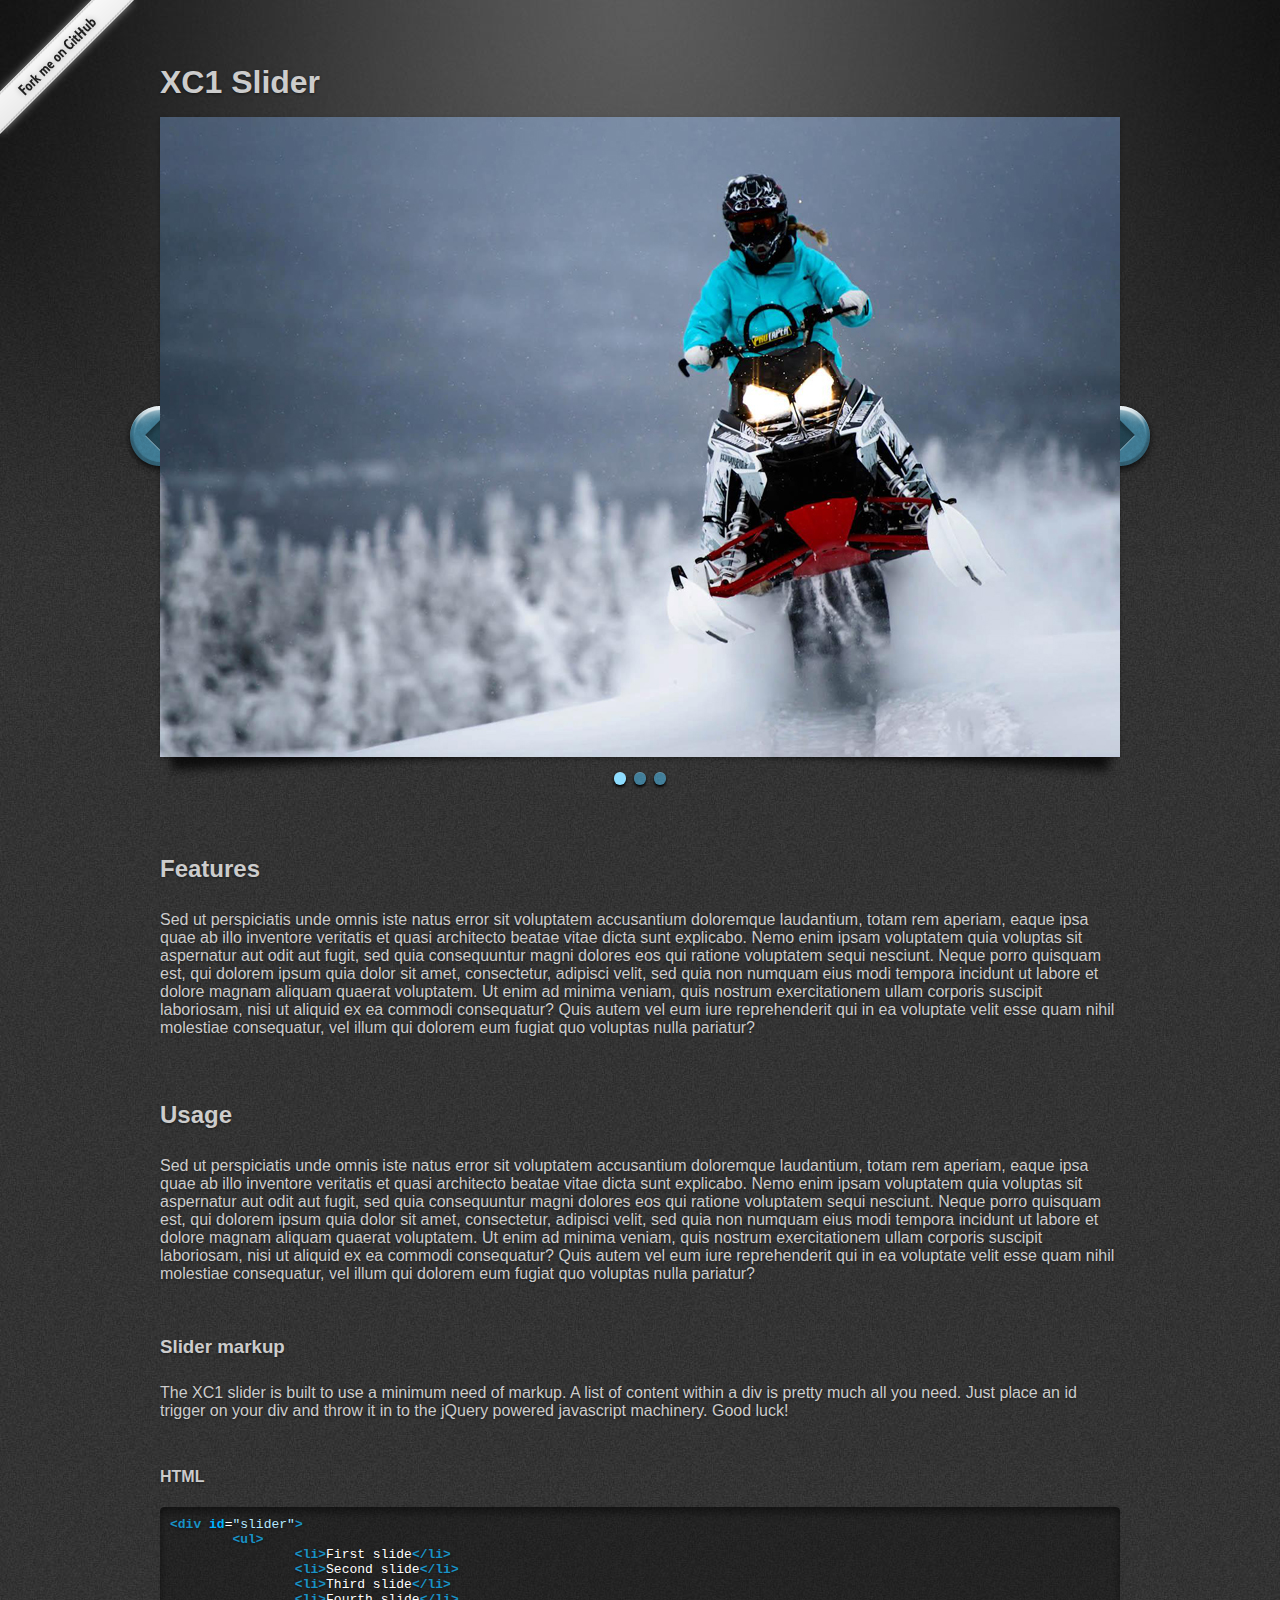
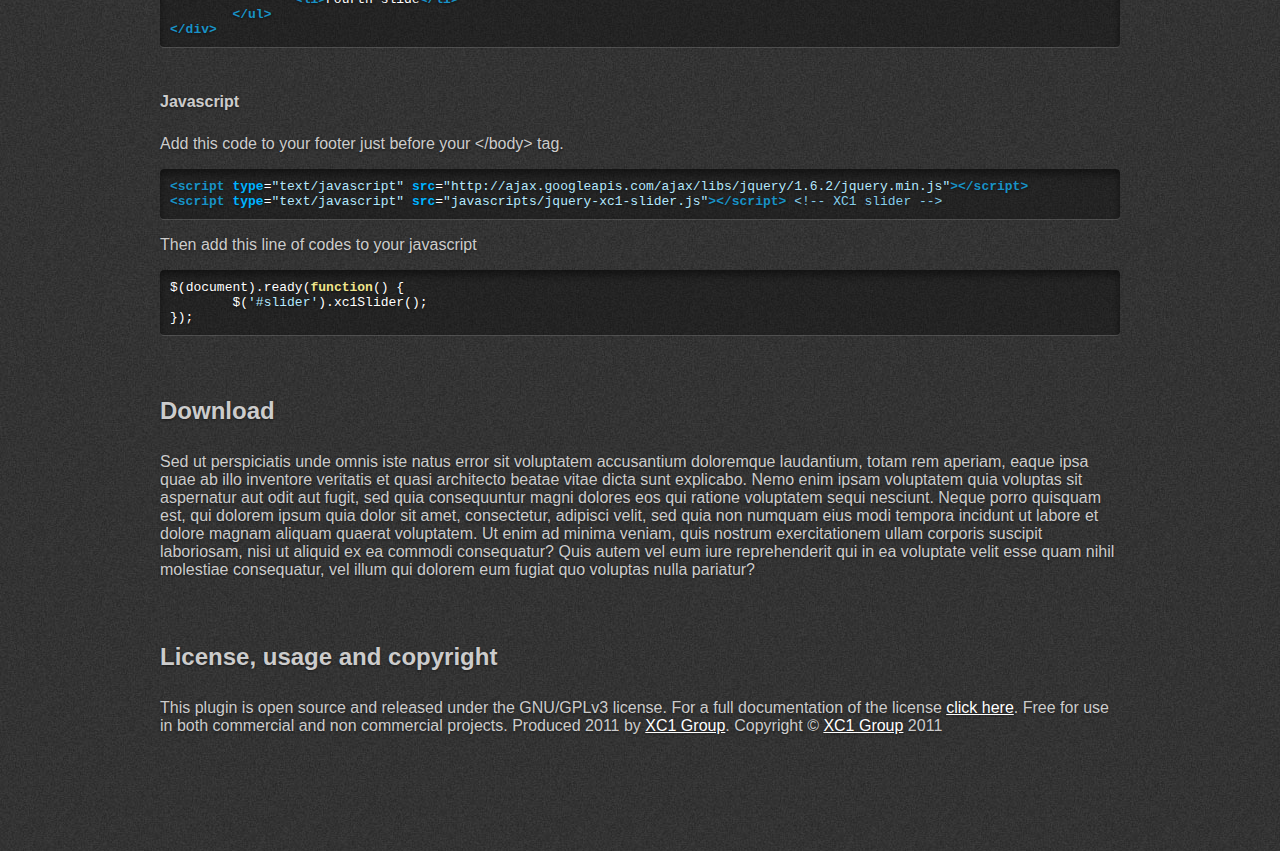
<file: demo/index.html>
<!DOCTYPE html>
<!--[if lt IE 7 ]> <html dir="ltr" lang="sv-SE" class="ie ie6"> <![endif]-->
<!--[if IE 7 ]>    <html dir="ltr" lang="sv-SE" class="ie ie7"> <![endif]-->
<!--[if IE 8 ]>    <html dir="ltr" lang="sv-SE" class="ie ie8"> <![endif]-->
<!--[if IE 9 ]>    <html dir="ltr" lang="sv-SE" class="ie ie9"> <![endif]-->
<!--[if (gt IE 9)|!(IE)]><!--> <html dir="ltr" lang="sv-SE"> <!--<![endif]-->
<head>
	<meta http-equiv="content-type" content="text/html; charset=UTF-8"> 
    <meta http-equiv="X-UA-Compatible" content="IE=Edge"/> <!-- We hate IE -->
    
    <meta name="viewport" content="user-scalable=yes, width=1200"/> <!-- iPhone, iPod, iPad -->
   	<meta name="apple-mobile-web-app-capable" content="yes" /> <!-- iPhone, iPod, iPad -->
	<meta name="apple-mobile-web-app-status-bar-style" content="black" /> <!-- iPhone, iPod, iPad -->
    
    <title>XC1 slider</title>
    
	<link rel="stylesheet" href="../src/stylesheets/xc1-slider.css" type="text/css" media="screen">
	<link rel="stylesheet" href="stylesheets/style.css" type="text/css" media="screen">
	
	<link href="images/xc1-favicon.png" type="image/png" rel="shortcut icon">
	<link href="images/xc1-iphone.png" rel="apple-touch-icon-precomposed">

</head>

<body>
	<div id="wrapper">
		<div id="container">
			<header>
				<h1>XC1 Slider</h1>
			</header>
			<div id="main">
					
				<!-- The slider markup -->
				<div class="slider">
					<!--
					<ul>
						<li><img src="images/slide-1.png" /></li>
						<li><a href="#"><img src="images/slide-2.png" /></a></li>
						<li><img src="images/slide-3.png" /></li>
						<li><img src="images/slide-4.png" /></li>
						<li><div><img src="images/slide-5.png" /></div></li>
						<li><img src="images/slide-6.png" /></li>
					</ul>
					-->
					
					<ul>
						<li><img src="images/temp-1.jpg" /></li>
						<li><a href="#"><img src="images/temp-2.jpg" /></a></li>
						<li><div><img src="images/temp-3.jpg" /></div></li>
					</ul>
				</div>
		
				
				
				
				<!-- Basic slider info -->
				<div id="slider-info">
					<h2>Features</h2>
					<p>Sed ut perspiciatis unde omnis iste natus error sit voluptatem accusantium doloremque laudantium, totam rem aperiam, eaque ipsa quae ab illo inventore veritatis et quasi architecto beatae vitae dicta sunt explicabo. Nemo enim ipsam voluptatem quia voluptas sit aspernatur aut odit aut fugit, sed quia consequuntur magni dolores eos qui ratione voluptatem sequi nesciunt. Neque porro quisquam est, qui dolorem ipsum quia dolor sit amet, consectetur, adipisci velit, sed quia non numquam eius modi tempora incidunt ut labore et dolore magnam aliquam quaerat voluptatem. Ut enim ad minima veniam, quis nostrum exercitationem ullam corporis suscipit laboriosam, nisi ut aliquid ex ea commodi consequatur? Quis autem vel eum iure reprehenderit qui in ea voluptate velit esse quam nihil molestiae consequatur, vel illum qui dolorem eum fugiat quo voluptas nulla pariatur?</p>
<!--
					<p>Why build yet another slider with so many super <a href="http://nivo.dev7studios.com/">awesome sliders</a> allready out there. 
-->
					<h2>Usage</h2>
					<p>Sed ut perspiciatis unde omnis iste natus error sit voluptatem accusantium doloremque laudantium, totam rem aperiam, eaque ipsa quae ab illo inventore veritatis et quasi architecto beatae vitae dicta sunt explicabo. Nemo enim ipsam voluptatem quia voluptas sit aspernatur aut odit aut fugit, sed quia consequuntur magni dolores eos qui ratione voluptatem sequi nesciunt. Neque porro quisquam est, qui dolorem ipsum quia dolor sit amet, consectetur, adipisci velit, sed quia non numquam eius modi tempora incidunt ut labore et dolore magnam aliquam quaerat voluptatem. Ut enim ad minima veniam, quis nostrum exercitationem ullam corporis suscipit laboriosam, nisi ut aliquid ex ea commodi consequatur? Quis autem vel eum iure reprehenderit qui in ea voluptate velit esse quam nihil molestiae consequatur, vel illum qui dolorem eum fugiat quo voluptas nulla pariatur?</p>
					<h3>Slider markup</h3>
					<p>The XC1 slider is built to use a minimum need of markup. A list of content within a div is pretty much all you need. Just place an id trigger on your div and throw it in to the jQuery powered javascript machinery. Good luck!
					<h4>HTML</h4>
					<pre class="prettyprint">&lt;div id=&quot;slider&quot;&gt;
	&lt;ul&gt;
		&lt;li&gt;First slide&lt;/li&gt;
		&lt;li&gt;Second slide&lt;/li&gt;
		&lt;li&gt;Third slide&lt;/li&gt;
		&lt;li&gt;Fourth slide&lt;/li&gt;
	&lt;/ul&gt;
&lt;/div&gt;</pre>
						<h4>Javascript</h4>
						<p>Add this code to your footer just before your &lt;/body&gt; tag.
						<pre class="prettyprint"><code>&lt;script type="text/javascript" src="http://ajax.googleapis.com/ajax/libs/jquery/1.6.2/jquery.min.js"&gt;&lt;/script>
&lt;script type="text/javascript" src="javascripts/jquery-xc1-slider.js"&gt;&lt;/script&gt; &lt;!-- XC1 slider --&gt;</code></pre>
						<p>Then add this line of codes to your javascript
						<pre class="prettyprint"><code>$(document).ready(function() {
	$('#slider').xc1Slider();
});</code></pre>
					
						<h2>Download</h2>
						<p>Sed ut perspiciatis unde omnis iste natus error sit voluptatem accusantium doloremque laudantium, totam rem aperiam, eaque ipsa quae ab illo inventore veritatis et quasi architecto beatae vitae dicta sunt explicabo. Nemo enim ipsam voluptatem quia voluptas sit aspernatur aut odit aut fugit, sed quia consequuntur magni dolores eos qui ratione voluptatem sequi nesciunt. Neque porro quisquam est, qui dolorem ipsum quia dolor sit amet, consectetur, adipisci velit, sed quia non numquam eius modi tempora incidunt ut labore et dolore magnam aliquam quaerat voluptatem. Ut enim ad minima veniam, quis nostrum exercitationem ullam corporis suscipit laboriosam, nisi ut aliquid ex ea commodi consequatur? Quis autem vel eum iure reprehenderit qui in ea voluptate velit esse quam nihil molestiae consequatur, vel illum qui dolorem eum fugiat quo voluptas nulla pariatur?</p>
						<!--
<a id="github-download" href="https://github.com/ParHaggstrom/xc1-slider/archives/master">Download</a>
						<p>Bla bla bla follow this on gitHub. Lorem ipsum dolor sit amet, consectetur adipisicing elit, sed do eiusmod tempor incididunt ut labore et dolore magna aliqua. Ut enim ad minim veniam, quis nostrud exercitation ullamco laboris nisi ut aliquip ex ea commodo consequat. Duis aute irure dolor in reprehenderit in voluptate velit esse cillum dolore eu fugiat nulla pariatur. Excepteur sint occaecat cupidatat non proident, sunt in culpa qui officia deserunt mollit anim id est laborum.</p>
-->
						<h2>License, usage and copyright</h2>
						<p>This plugin is open source and released under the GNU/GPLv3 license. For a full documentation of the license <a href="license.txt">click here</a>. Free for use in both commercial and non commercial projects. Produced 2011 by <a href="http://xc1.se">XC1 Group</a>. Copyright © <a href="http://xc1.se">XC1 Group</a> 2011</p>
					</div>
					
			</div>
			<footer>
				<a id="github-fork" href="https://github.com/ParHaggstrom/xc1-slider/">Fork me on GitHub</a>
				
			</footer>
		</div>
	</div>
	
	<!-- Plugin files -->
	<script type="text/javascript" src="../src/javascripts/jquery-1.9.1.min.js"></script> <!-- jQuery 1.9.1 -->
	<script type="text/javascript" src="../src/javascripts/jquery-xc1-slider.js"></script><!-- XC1 slider -->
	
	<!-- Demo files -->
	<script type="text/javascript" src="javascripts/highlighter/prettify.js"></script>
	
	<!-- Trigger plugin -->
	<script type="text/javascript">
		$(window).load(function() {

			$('.slider').xc1Slider({
				auto: true,
				effect: 'scroll', 		// Effect, slide, scroll or fade
				direction: 'forward',	// Direction, forward or backward
				speed: 500, 			// Milliseconds each slide is shown
				delay: 3000 			//	
			});
			prettyPrint();
		});
	</script>
</body></html>
</file>
<file: src/stylesheets/xc1-slider.css>
/* XC1 Slider styles ver 0.1 beta */


/* Basic */
.slider { width: 100%; height: auto; display: block; position: relative; margin: 0px auto 50px auto; }
.slider .slider-container { margin: 0px auto; padding:0px; height: auto; width: 100%; overflow:hidden; position:relative;}
.slider .slider-container ul { width: 99999px; overflow: visible; position: relative; top:0; left:0; margin:0px; padding: 0px; /* -webkit-transition: all 0.5s ease; -moz-transition: all 0.5s ease; transition: all 0.5s ease; */ }
.slider .slider-container ul li { margin: 0px; padding: 0px; float: left; list-style-type: none; display: block; position: relative; height: 100%; width: auto; }


.slider .slider-container ul.slider-effect-slide {  }
.slider .slider-container ul.slider-effect-slide li {  }
.slider .slider-container ul.slider-effect-slide li img { width: 100%; height: auto; display: block; position: relative;  }

.slider .slider-container ul.slider-effect-scroll {  }
.slider .slider-container ul.slider-effect-scroll li { }
/*.slider .slider-container ul.slider-effect-scroll li img { height: 100%; width: auto; }*/

.slider .slider-container ul.slider-effect-fade { width: 100% !important; left: 0px !important; transform: translate3d(0px, 0px, 0px) !important; }
.slider .slider-container ul.slider-effect-fade li { position: relative; float: left; width: 100%; height: 100%; margin: 0px 0px 0px -100%; }
.slider .slider-container ul.slider-effect-fade li:first-child { margin: 0px; }

/* Dynamic */


/* Static */



/* Nav */

.slider-nav-direction { height: 0px; position: absolute; top: 50%; left: 0px; overflow: visible; width: 100%; height: 0px; margin: 0; padding: 0px; }
.slider-nav-direction li { list-style-type: none; display: block; text-indent: -99999px; height: 75px; width:36px; top: 50%; margin: -38px 0px 0px 0px; position: absolute; overflow: hidden; cursor: pointer; }
.slider-nav-direction li.slider-nav-backward { left: -36px; }
.slider-nav-direction li.slider-nav-forward { right: -36px; }

.slider-nav-container { text-align: center; }

.slider-nav-slidination { position: absolute; bottom: -50px; height:20px; padding: 0px; width: 100%; }
.slider-nav-slidination li { list-style:none; display: inline-block; background: rgba(81, 202, 255, 0.5); text-indent: -9999px; height:12px; width:12px; margin: 0px 4px; display: inline-block; -moz-border-radius: 6px; -webkit-border-radius: 6px; border-radius: 6px; -webkit-box-shadow:0 2px 3px rgba(0, 0, 0, 1); -moz-box-shadow: 0 2px 3px rgba(0, 0, 0, 1); box-shadow: 0 2px 3px rgba(0, 0, 0, 1); border-top: 1px solid rgba(255, 255, 255, 0.2); cursor: pointer; }
.slider-nav-slidination li.slider-nav-active { background: rgba(142, 221, 255, 1); }
</file>
<file: demo/stylesheets/style.css>
/* Basic markup styling */
html { background: url('../images/html.jpg') repeat #333; color: #CCC; padding: 0px; margin: 0px; }
body { background: url('../images/body.jpg') repeat-x; color: #CCC; text-shadow: 0px 1px 3px rgba(0, 0, 0, 0.5); padding: 0px; margin: 0px; font-family: Helvetica, Arial, Verdana, Geneva, sans-serif;  }
#wrapper { background: url('../images/wrapper.jpg') no-repeat top center; width: 100%; }
#wrapper #container { width: 960px; margin: 0px auto; }


h1, h2 , h3, h4 { margin: 0px; padding: 2.0em 0 0.5em 0; }
/* Generated markup styling */

#github-download { background: url('../images/github-download.png') no-repeat top center; display: block; text-indent: -99999px; overflow: hidden; width: 290px; height: 96px; float: right; margin-left: 20px; }
#github-fork { background: url('../images/github-fork.png') no-repeat top center; display: block; text-indent: -99999px; overflow: hidden; width: 141px; height: 141px; position: absolute; top: 0px; left: 0px; }

a, a:focus { color: #FFF; outline: none; }

footer { height: 100px; }


.slider-nav-direction li.slider-nav-backward { background: url('../images/xc1-slider-arrow-prev.png') no-repeat top center; left: -36px; }
.slider-nav-direction li.slider-nav-forward { background: url('../images/xc1-slider-arrow-next.png') no-repeat top center; right: -36px; }
		
	
/* Lifted corners */
.slider { display: block; -moz-border-radius:4px; border-radius:4px; position:relative; background: #111; -webkit-box-shadow:0 2px 4px rgba(0, 0, 0, 0.3), 0 0 40px rgba(0, 0, 0, 0.1) inset; -moz-box-shadow:0 2px 4px rgba(0, 0, 0, 0.3), 0 0 40px rgba(0, 0, 0, 0.1) inset; box-shadow:0 2px 4px rgba(0, 0, 0, 0.3), 0 0 40px rgba(0, 0, 0, 0.1) inset; z-index: 1; }

.slider-container { background: #111; }

.slider:before, .slider:after { content:""; position:absolute; z-index: -1; bottom: 10px; width:50%; height:20px; max-width:340px; -webkit-box-shadow:0 15px 10px rgba(0, 0, 0, 0.7); -moz-box-shadow:0 15px 10px rgba(0, 0, 0, 0.7); box-shadow:0 15px 10px rgba(0, 0, 0, 0.7);  }
.slider:before { left: 10px; -webkit-transform:rotate(-3deg); -moz-transform:rotate(-3deg); -ms-transform:rotate(-3deg); -o-transform:rotate(-3deg); transform:rotate(-3deg); }
.slider:after { right:10px; -webkit-transform:rotate(3deg); -moz-transform:rotate(3deg); -ms-transform:rotate(3deg); -o-transform:rotate(3deg); transform:rotate(3deg); }



/* desert scheme ported from vim to google prettify */
pre { display: block; padding: 10px; -moz-border-radius:4px; border-radius:4px; position:relative; background: rgba(0, 0, 0, 0.3); -webkit-box-shadow:0 5px 10px rgba(0, 0, 0, 0.5) inset; -moz-box-shadow: 0 5px 10px rgba(0, 0, 0, 0.5) inset; box-shadow: 0 5px 10px rgba(0, 0, 0, 0.5) inset; border-bottom: 1px solid rgba(255, 255, 255, 0.2);}
pre .nocode { background-color: none; color: #000 }
pre .str { color: #b4e9ff } /* string  - blue */
pre .kwd { color: #f0e68c; font-weight: bold }
pre .com { color: #87ceeb } /* comment - skyblue */
pre .typ { color: #98fb98 } /* type    - lightgreen */
pre .lit { color: #cd5c5c } /* literal - darkred */
pre .pun { color: #fff }    /* punctuation */
pre .pln { color: #fff }    /* plaintext */
pre .tag { color: #1992c6; font-weight: bold } /* html/xml tag    - blue */
pre .atn { color: #00b3ff; font-weight: bold } /* attribute name  - blue */
pre .atv { color: #b4e9ff } /* attribute value - blue */
pre .dec { color: #98fb98 } /* decimal         - lightgreen */

/* Specify class=linenums on a pre to get line numbering */
ol.linenums { margin-top: 0; margin-bottom: 0; color: #AEAEAE } /* IE indents via margin-left */
li.L0,li.L1,li.L2,li.L3,li.L5,li.L6,li.L7,li.L8 { list-style-type: none }
/* Alternate shading for lines */
li.L1,li.L3,li.L5,li.L7,li.L9 { }

@media print {
  pre { background-color: none }
  pre .str, code .str { color: #060 }
  pre .kwd, code .kwd { color: #006; font-weight: bold }
  pre .com, code .com { color: #600; font-style: italic }
  pre .typ, code .typ { color: #404; font-weight: bold }
  pre .lit, code .lit { color: #044 }
  pre .pun, code .pun { color: #440 }
  pre .pln, code .pln { color: #000 }
  pre .tag, code .tag { color: #006; font-weight: bold }
  pre .atn, code .atn { color: #404 }
  pre .atv, code .atv { color: #060 }
}
</file>
